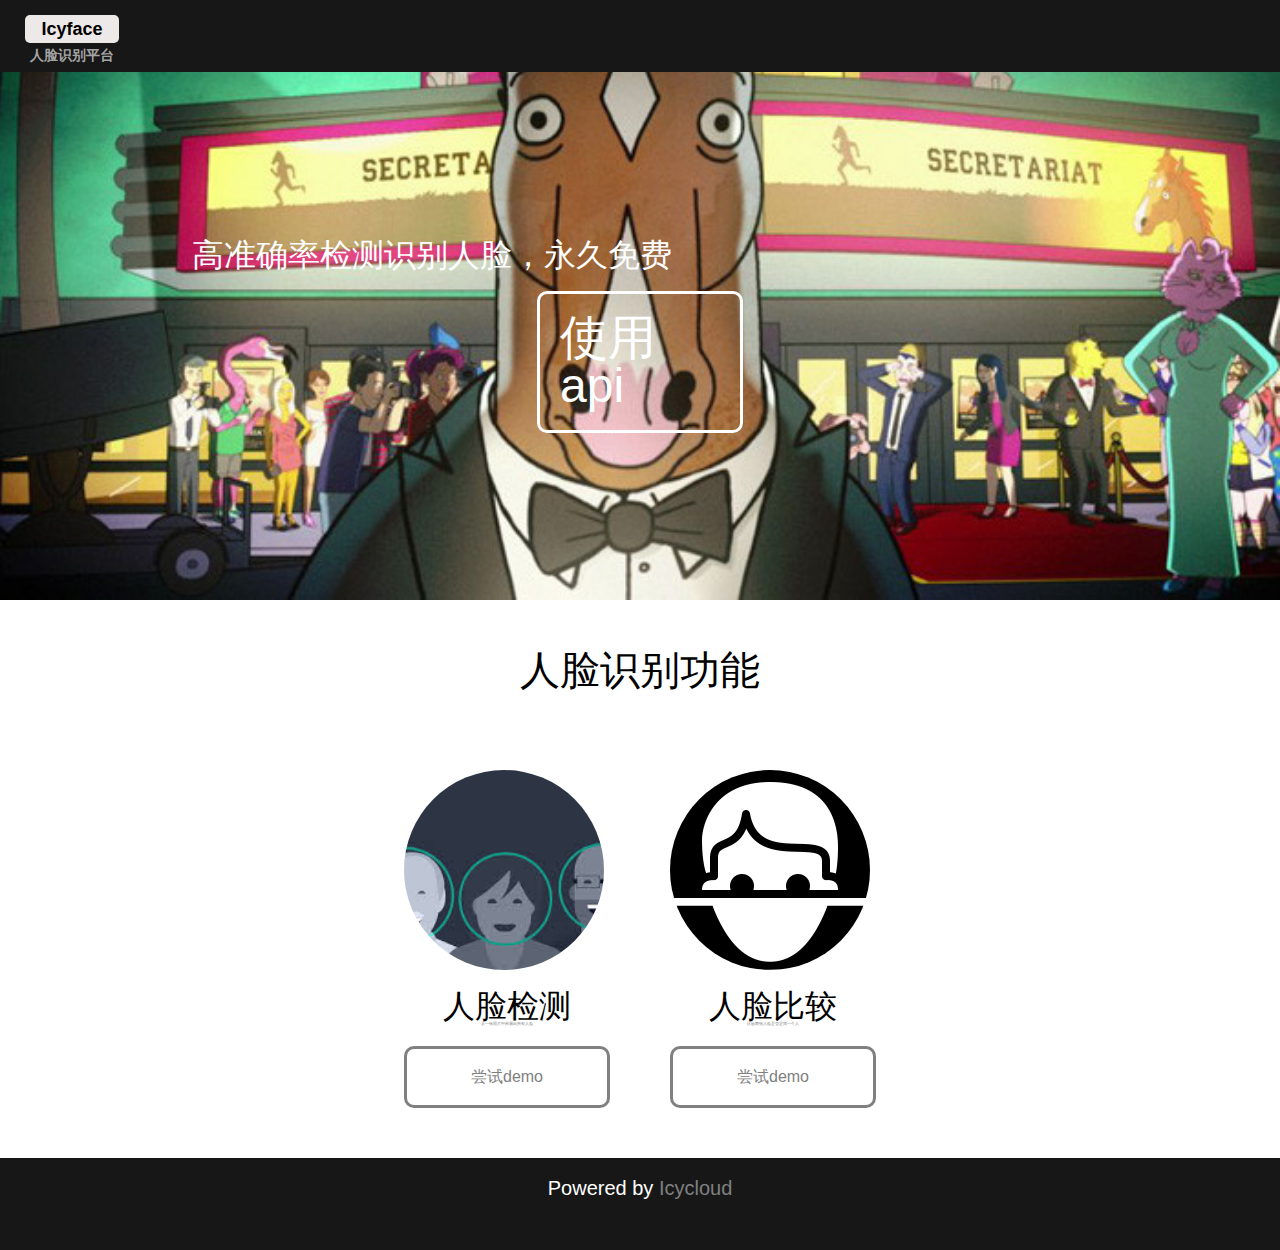
<file: index.html>
<html>
    <head>
        <meta http-equiv="Content-Type" content="text/html; charset=UTF-8">
        <meta name="viewport" content="width=device-width">
        <meta name="keywords" content="人脸识别,icyface,免费，图像识别">
        <link rel="stylesheet" type="" href="statics/css/clear-style.css">
        <link rel="stylesheet" type="" href="statics/css/share.css">
        <link rel="stylesheet" type="" href="statics/css/index.css">
    </head>
    <body>
        <div class="header-page">
            <div class="header-left">
                <div class="span-logo">
                    <h1 class="text-logo">Icyface</h1>
                </div>
                <div class="logo-descri">
                    <h3>人脸识别平台</h3>
                </div>
            </div>
            <div class="header-center">
            </div>
            <div class="header-right">
            </div>
        </div>
        <div class="wrapper-content">

            <div class="pic-top">
                <img class="img-head" src="statics/img/horseface.jpg" alt="">
                <div class="center-texts">
                    <div class="center-desc">
                        高准确率检测识别人脸，永久免费
                    </div>
                    <a class="center-api-buttom" href="api">
                        使用api
                    </a>
                </div>
            </div>
            <div class="face-api-ent">
                <div class="face-api-desc">
                    人脸识别功能
                </div>
            </div>
            <div class="api-specific">
                <div class="api-detect block">
                    <div class="img-out">
                        <img src="statics/img/detect.jpeg" class="img-cir">
                    </div>
                    <div class="api-text">
                        人脸检测
                    </div>
                    <div class="api-append">
                        从一张照片中检测出所有人脸
                    </div>
                    <a href="detect.html" class="demo">尝试demo</a>
                </div>
                <div class="api-compair block">
                    <div class="img-out">
                        <img src="statics/img/compair.png" class="img-cir">
                    </div>
                    <div class="api-text">
                        人脸比较
                    </div>
                    <div class="api-append">
                        比较两张人脸是否是同一个人
                    </div>
                    <a href="demo" class="demo">尝试demo</a>
                </div>
            </div>
            <div class="footer">
                Powered by <a class="footer-url" href="http://cloud.icybee.cn">Icycloud</a>
            </div>

        </div>
        <script src="statics/js/angular.min.js"></script>
            
    </body>
</html>
</file>
<file: statics/css/clear-style.css>
body, h1, h2, h3, h4, h5, h6, hr, p, blockquote, dl, dt, dd, ul, ol, li, pre, fieldset, lengend, button, input, textarea, th, td { margin: 0; padding: 0; } body, button, input, select, textarea { font: 12px/1 Tahoma, Helvetica, Arial, "\5b8b\4f53", sans-serif; } h1 { font-size: 18px; } h2 { font-size: 16px; } h3 { font-size: 14px; } h4, h5, h6 { font-size: 100%; } address, cite, dfn, em, var { font-style: normal; } code, kbd, pre, samp, tt { font-family: "Courier New", Courier, monospace; } small { font-size: 12px; } ul, ol { list-style: none; } a { text-decoration: none; } a:hover { text-decoration: underline; } abbr[title], acronym[title] { border-bottom: 1px dotted; cursor: help; } q:before, q:after { content: ''; } legend { color: #000; } fieldset, img { border: none; } button, input, select, textarea { font-size: 100%; } table { border-collapse: collapse; border-spacing: 0; } hr { border: none; height: 1px; } html { overflow-y: scroll; }
</file>
<file: statics/css/share.css>
.header-page {
    position: fixed;
    background-color: #171717;
    height: 72px;
    width: 100%;
    z-index: 1;
}
.header-page .header-left {
    box-sizing: border-box;
    max-height: 72px;
    height: 100%;
    float: left;
    padding: 15px 25px;
}
.header-page .header-right {
    height: 100%;
    float: right;
}
.header-page .header-center {
    height: 100%;
    margin: 0 150px;
}
.span-logo {
    background-color:rgba(255, 250, 250, 0.93);
    border-radius:5px;
    -moz-border-radius:5px; /* Old Firefox */
}

.text-logo {
    text-align: center;
    padding: 5px 5px;
    color: black;
}

.logo-descri {
    color:rgba(178, 178, 178, 0.93);
    padding: 5px 5px;
}
.wrapper-content {
    position: absolute;
    width: 100%;
    margin-top: 72px;
    z-index: 0;
}
.footer {
    background-color: #171717;
    height: 72px;
    width: 100%;
    z-index: 1;
    text-align: center;
    margin-top: 20px;
    color: white;
    padding-top: 20px;
    font-size: 20px;
}
.footer-url {
    color:gray;
}
.pic-top {
    width: 100%;
    display: flex;
    -webkit-align-items: center;
          align-items: center;
    -webkit-justify-content: center;
          justify-content: center;
}
.img-head {
    width: 100%;
    margin-top: -15%;
}

.img-head-without-align {
    width: 100%;
}
.center-texts {
    position: absolute;
    width: 70%;
    margin: auto;
}
.center-desc {
    top: 100px;
    font-size: 2rem;    
    color: white;
}
.blur {
    -webkit-filter: blur(3px)
}
.dismiss-a {
    display: block;
    color: white;
}
</file>
<file: statics/css/index.css>
.center-api-buttom {
    display: block;
    font-size: 3rem;
    color: white;
    border: solid;
    padding: 20px 20px;
    border-radius: 10px;
    border-width: 3px;    
    border-color:white;
    width: 10rem;
    margin-top: 20px;
    margin-left: auto;
    margin-right: auto;
    text-decoration: none;
    outline: none;
    -webkit-transition: color .4s ease;
    -moz-transition: color .4s ease;
    -o-transition: color .4s ease;
    transition: color .4s ease;
}
.center-api-buttom:hover{
    background:white;
    -webkit-transition: color .4s ease;
    -moz-transition: color .4s ease;
    -o-transition: color .4s ease;
    transition: color .4s ease;
    color: black;
    text-decoration: none;
}
.face-api-ent {
    width: 100%;
}
.face-api-desc {
    margin-left: auto;
    margin-right: auto;
    margin-top: 50px;
    margin-bottom:50px;
    text-align: center;
    font-size: 2.5rem;
    font-family: PingFangSC,FZLTXHK,arial,Hiragino Sans GB,Microsoft YaHei,WenQuanYi Micro Hei,sans-serif;
}
.api-specific {
    display: flex;
    -webkit-align-items: center;
          align-items: center;
    -webkit-justify-content: center;
          justify-content: center;

}
.block {
    margin: 0px;
    padding: 30px;
}
.api-detect{
    font-size: 2rem;
}
.api-compair {
    font-size: 2rem;
}
.api-append {
    text-align: center;
    font-size: 4px;
    color: gray;
}
.api-text {
    text-align: center;
    margin-top: 20px
}
.img-cir {
    width:auto;
    height:100%;
}

.img-out{
    display:inline-block;
    position:relative;
    width:200px;
    height:200px;
    overflow:hidden;
    border-radius:50%;
}
.demo {
    text-align: center;
    font-size: 1rem;
    color:gray;
    border: solid;
    padding: 20px 20px;
    border-radius: 10px;
    border-width: 3px;    
    border-color:gray;
    width: 10rem;
    margin-top: 20px;
    margin-left: auto;
    margin-right: auto;
    text-decoration: none;
    outline: none;
    display: block;
    -webkit-transition: color .4s ease;
    -moz-transition: color .4s ease;
    -o-transition: color .4s ease;
    transition: color .4s ease;
}
.demo:hover{
    background:gray;
    border-color: gray;
    -webkit-transition: color .4s ease;
    -moz-transition: color .4s ease;
    -o-transition: color .4s ease;
    transition: color .4s ease;
    color: white;
    text-decoration: none;
}
</file>
